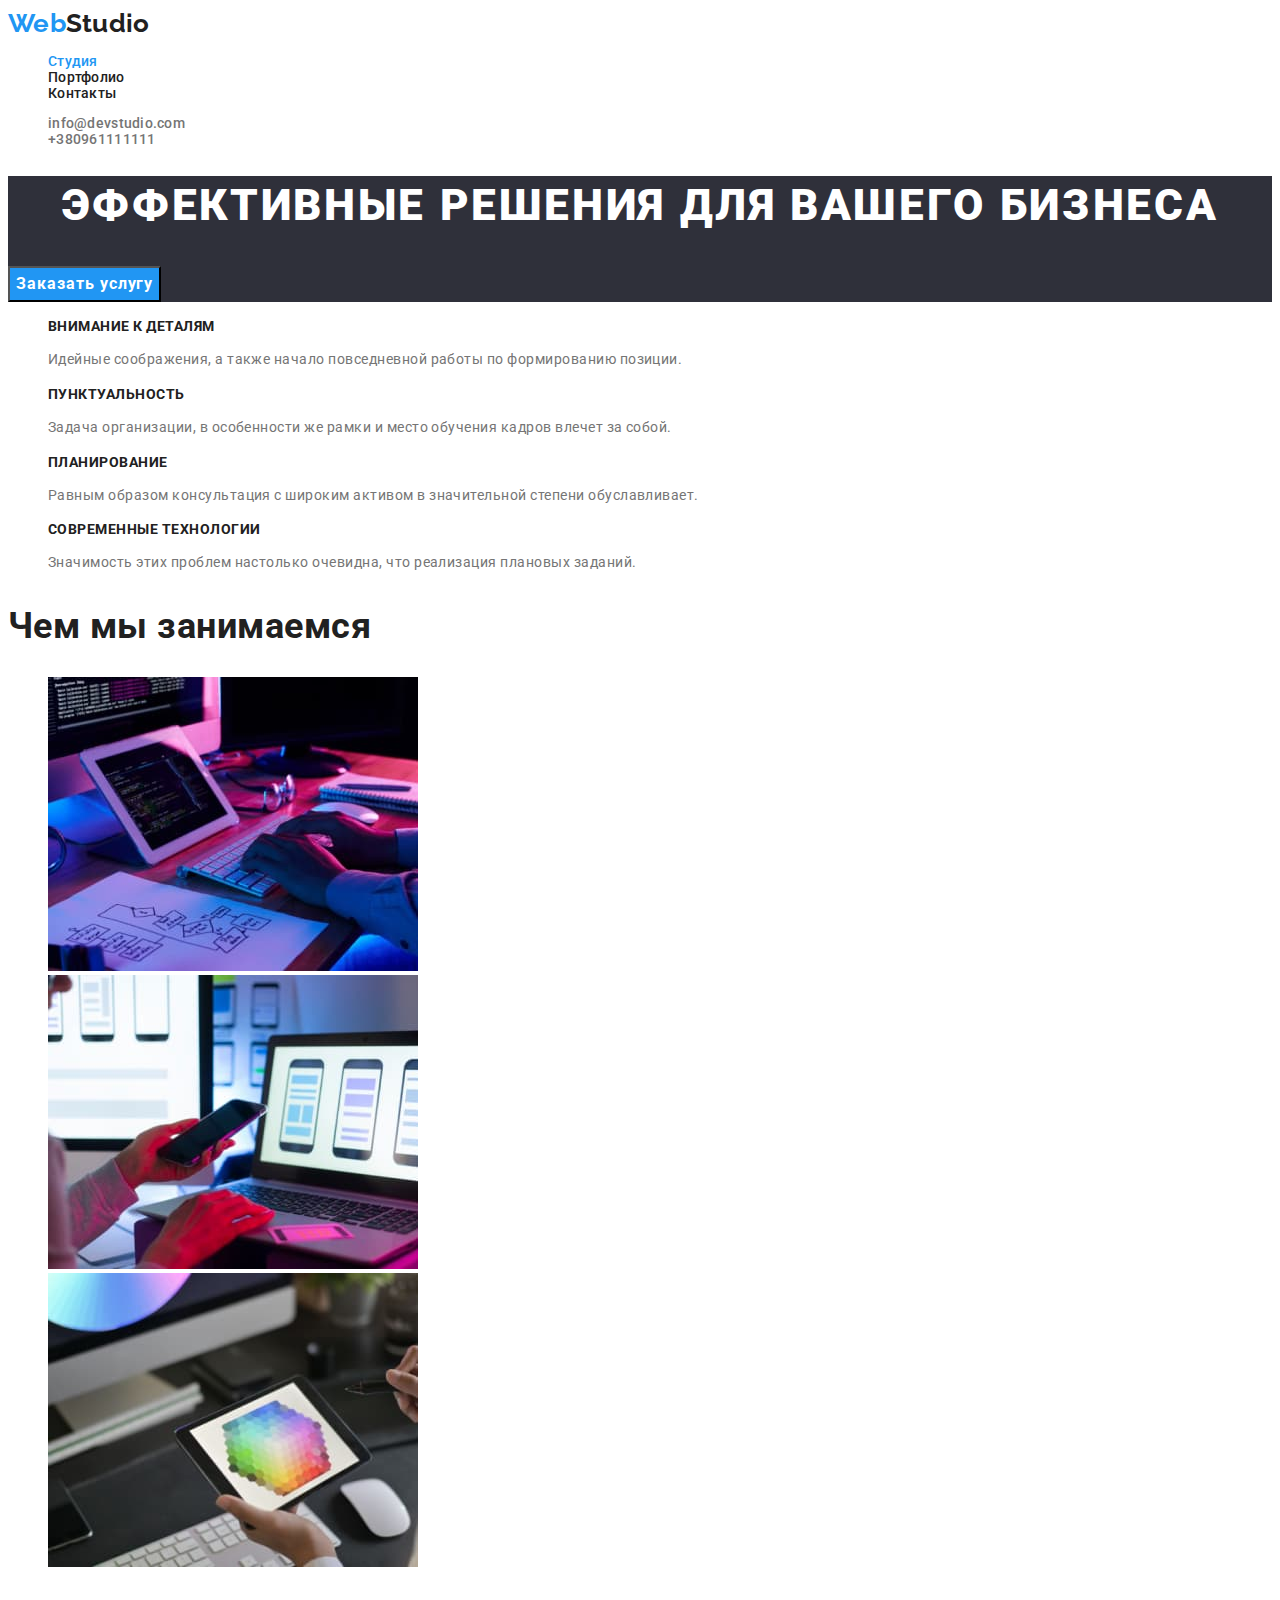
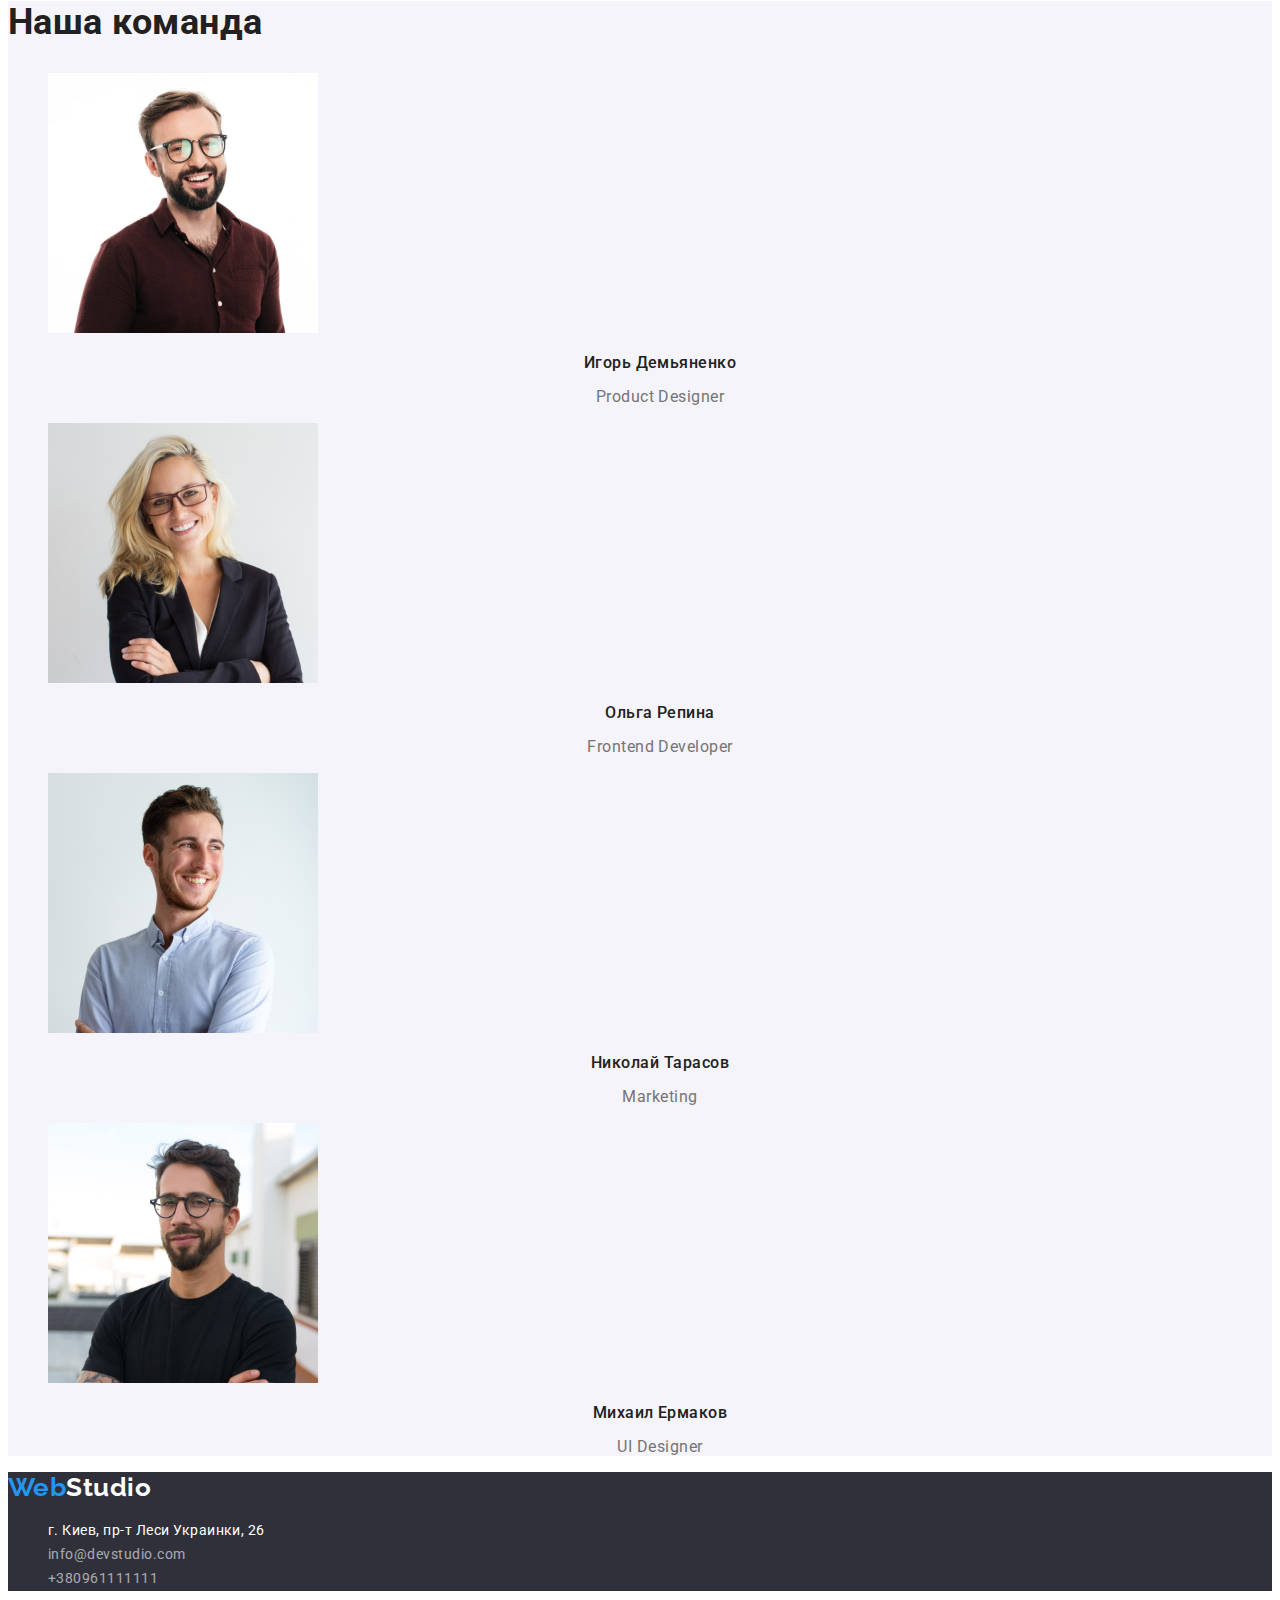
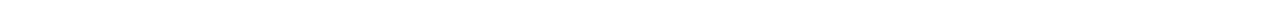
<file: index.html>
<!DOCTYPE html>
<html lang="ru">
<head>
    <meta charset="UTF-8">
    <meta http-equiv="X-UA-Compatible" content="IE=edge">
    <meta name="viewport" content="width=device-width, initial-scale=1.0">
    <title>goit-markup-hw-o1</title>
    <link rel="preconnect" href="https://fonts.googleapis.com">
    <link rel="preconnect" href="https://fonts.gstatic.com" crossorigin>
    <link href="https://fonts.googleapis.com/css2?family=Raleway:wght@700&family=Roboto:wght@400;500;700;900&display=swap"
        rel="stylesheet">
    <link rel="stylesheet" href="./css/styles.css"/>
</head>     
<body>
    <header class="header">
            <a class="logo link" href ="/" lang="en">Web<span class="header-logo">Studio</span></a>
        <nav class="header-navigation">
            <ul class="header-list list">
                <li class="header-item">
                    <a class="header-link link current" href="">Студия</a>
                </li>
                <li class="header-item">
                    <a class="header-link link" href="./portfolio.html">Портфолио</a>
                </li>
                <li class="header-item">
                    <a class="header-link link" href="">Контакты</a>
                </li>
            </ul>
        </nav>
            <ul class="header-contacts-list list">
                <li class="header-contacts-item">
                    <a class="header-contacts-link link" href="mailto:info@devstudio.com">info@devstudio.com</a>
                </li>
                <li class="header-contacts-item">
                    <a class="header-contacts-link link" href="tel:+380961111111">+380961111111</a>
                </li>
            </ul>
    </header>
    <main>
        <section class="hero">
            <h1 class="hero-title">Эффективные решения для вашего бизнеса</h1>
            <button class="hero-title-btn btn" type="button">Заказать услугу</button>
        </section>
        <section class="about">
            <h2 hidden>Почему мы</h2>
            <ul class="about-list list">
                 <li class="about-item">
                    <h3 class="about-item-title">Внимание к деталям</h3>
                    <p class="about-item-text">Идейные соображения, а также начало повседневной работы по формированию позиции.</p>
                </li>
                <li class="about-item">
                    <h3 class="about-item-title">Пунктуальность</h3>
                    <p class="about-item-text">Задача организации, в особенности же рамки и место обучения кадров влечет за собой.</p>
                </li>
                <li class="about-item">
                    <h3 class="about-item-title">Планирование</h3>
                    <p class="about-item-text">Равным образом консультация с широким активом в значительной степени обуславливает.</p>
                </li>
                <li class="about-item">
                    <h3 class="about-item-title">Современные технологии</h3>
                    <p class="about-item-text">Значимость этих проблем настолько очевидна, что реализация плановых заданий.</p>
                </li>
            </ul>
        </section>
        <section class="services">
            <h2 class="services-title">Чем мы занимаемся</h2>
            <ul class="services-title-list list">
                <li>
                    <img src="./images/a/photo-a.jpg" alt="человек печатает на клавиатуре" width="370" height="294">
                </li>
                <li>
                    <img src="./images/a/photo-b.jpg" alt="человек работает с телефоном" width="370" height="294">
                </li>
                <li>
                    <img src="./images/a/photo-c.jpg" alt="человек работает с планшетом" width="370" height="294">
                </li>
            </ul>
        </section>   
        <section class="team">
            <h2 class="team-title">Наша команда</h2>
            <ul class="team-list list">
                <li class="team-item">
                    <img src="./images/b/Person-a.jpg" alt="сотрудник компании" width="270" height="260">
                    <h3 class="team-item-title">Игорь Демьяненко</h3>
                    <p class="team-item-text" lang="en">Product Designer</p>
                </li>
                <li class="team-item">
                    <img src="./images/b/person-b.jpg" alt="сотрудник компании" width="270" height="260">
                    <h3 class="team-item-title">Ольга Репина</h3>
                    <p class="team-item-text" lang="en">Frontend Developer</p>
                </li>
                <li class="team-item">
                    <img src="./images/b/person-c.jpg" alt="сотрудник компании" width="270" height="260">
                    <h3 class="team-item-title">Николай Тарасов</h3>
                    <p class="team-item-text" lang="en">Marketing</p>
                </li>
                <li class="team-item">
                    <img src="./images/b/person-d.jpg" alt="сотрудник компании" width="270" height="260">
                    <h3 class="team-item-title">Михаил Ермаков</h3>
                    <p class="team-item-text" lang="en">UI Designer</p>
                </li>
            </ul>
        </section>
    </main>
    <footer class="footer">
        <a class="logo link" href="/" lang="en">Web<span class="footer-logo">Studio</span></a>
        <address class="contacts-address">
            <ul class="contact-list list">
                <li class="contacts-item">
                    <a class="contacts-link link" href="">г. Киев, пр-т Леси Украинки, 26</a>
                </li>
                <li class="contacts-item">
                    <a class="contacts-link link contacts-color" href="mailto:info@devstudio.com">info@devstudio.com</a>
                </li>
                <li class="contacts-item">
                    <a class="contacts-link link contacts-color" href="tel:+380961111111">+380961111111</a>
                </li> 
            </ul>
        </address>
    </footer>
</body>
</html>
</file>
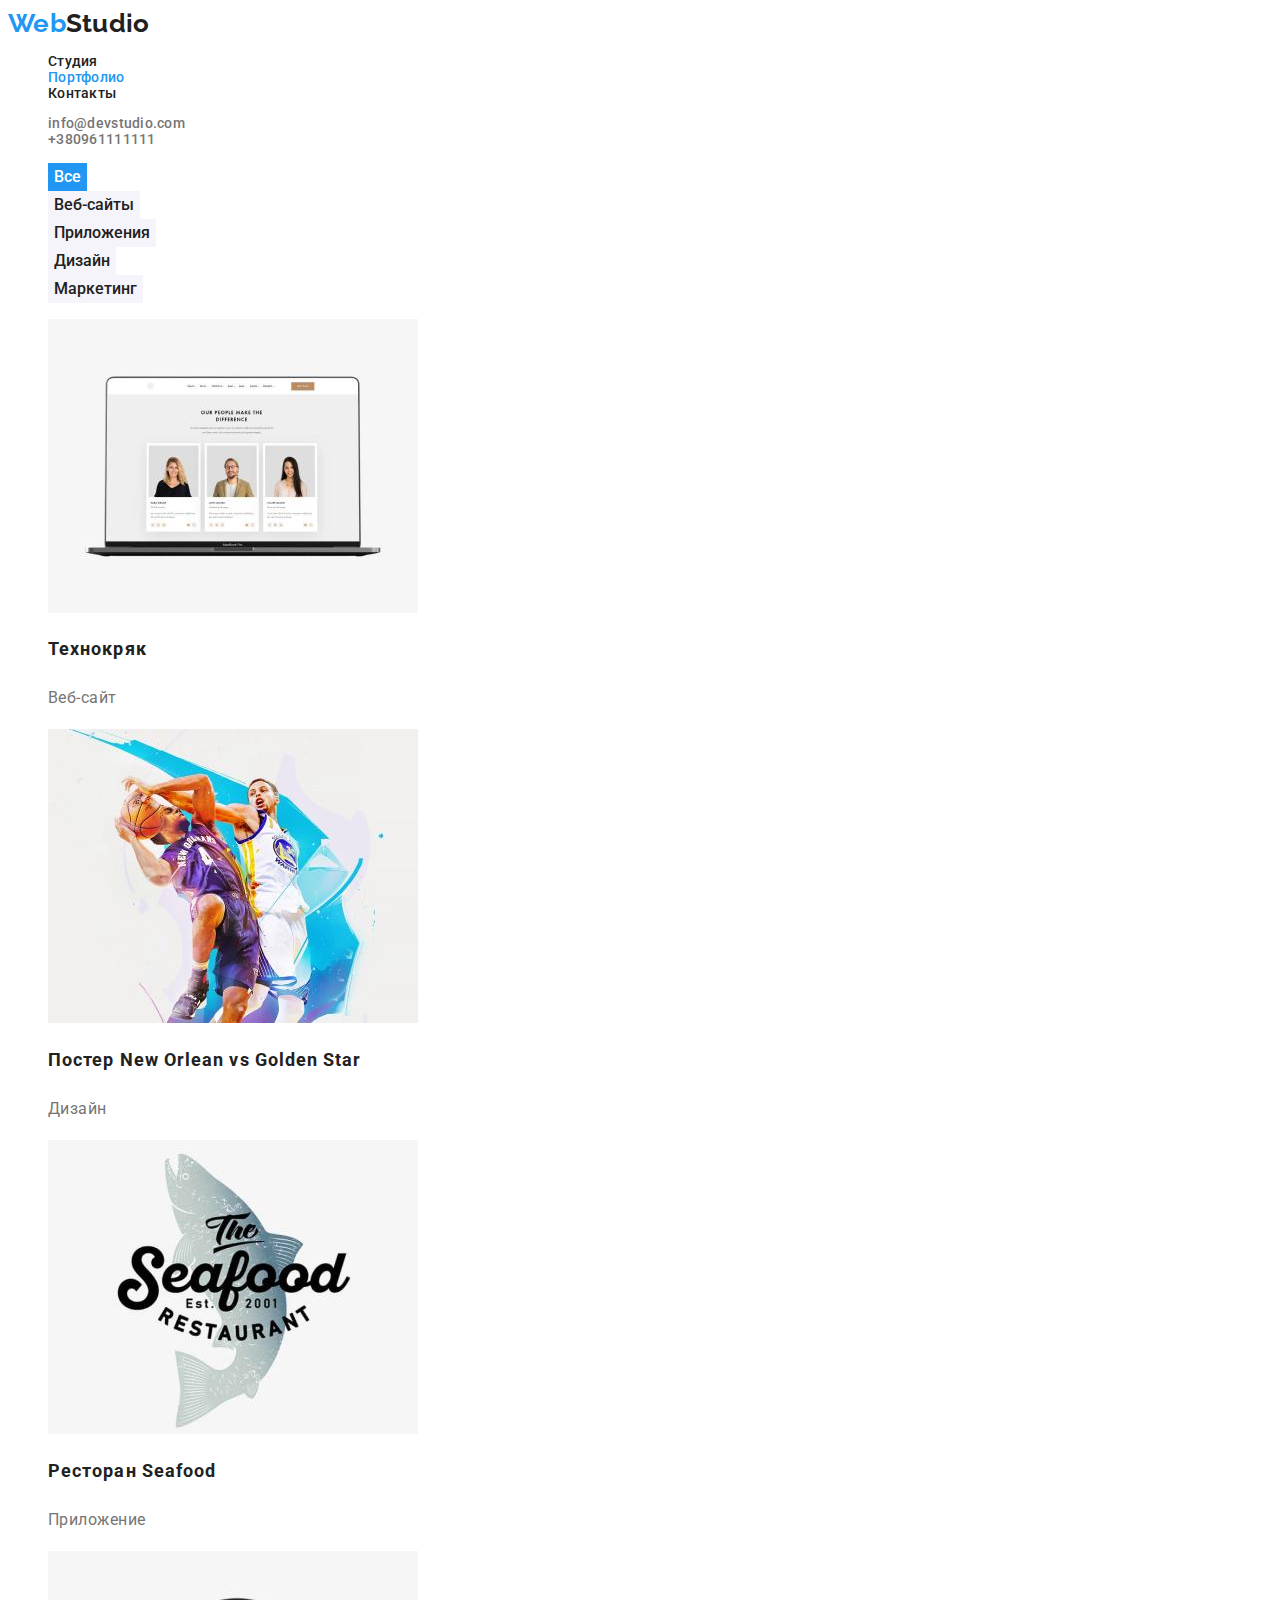
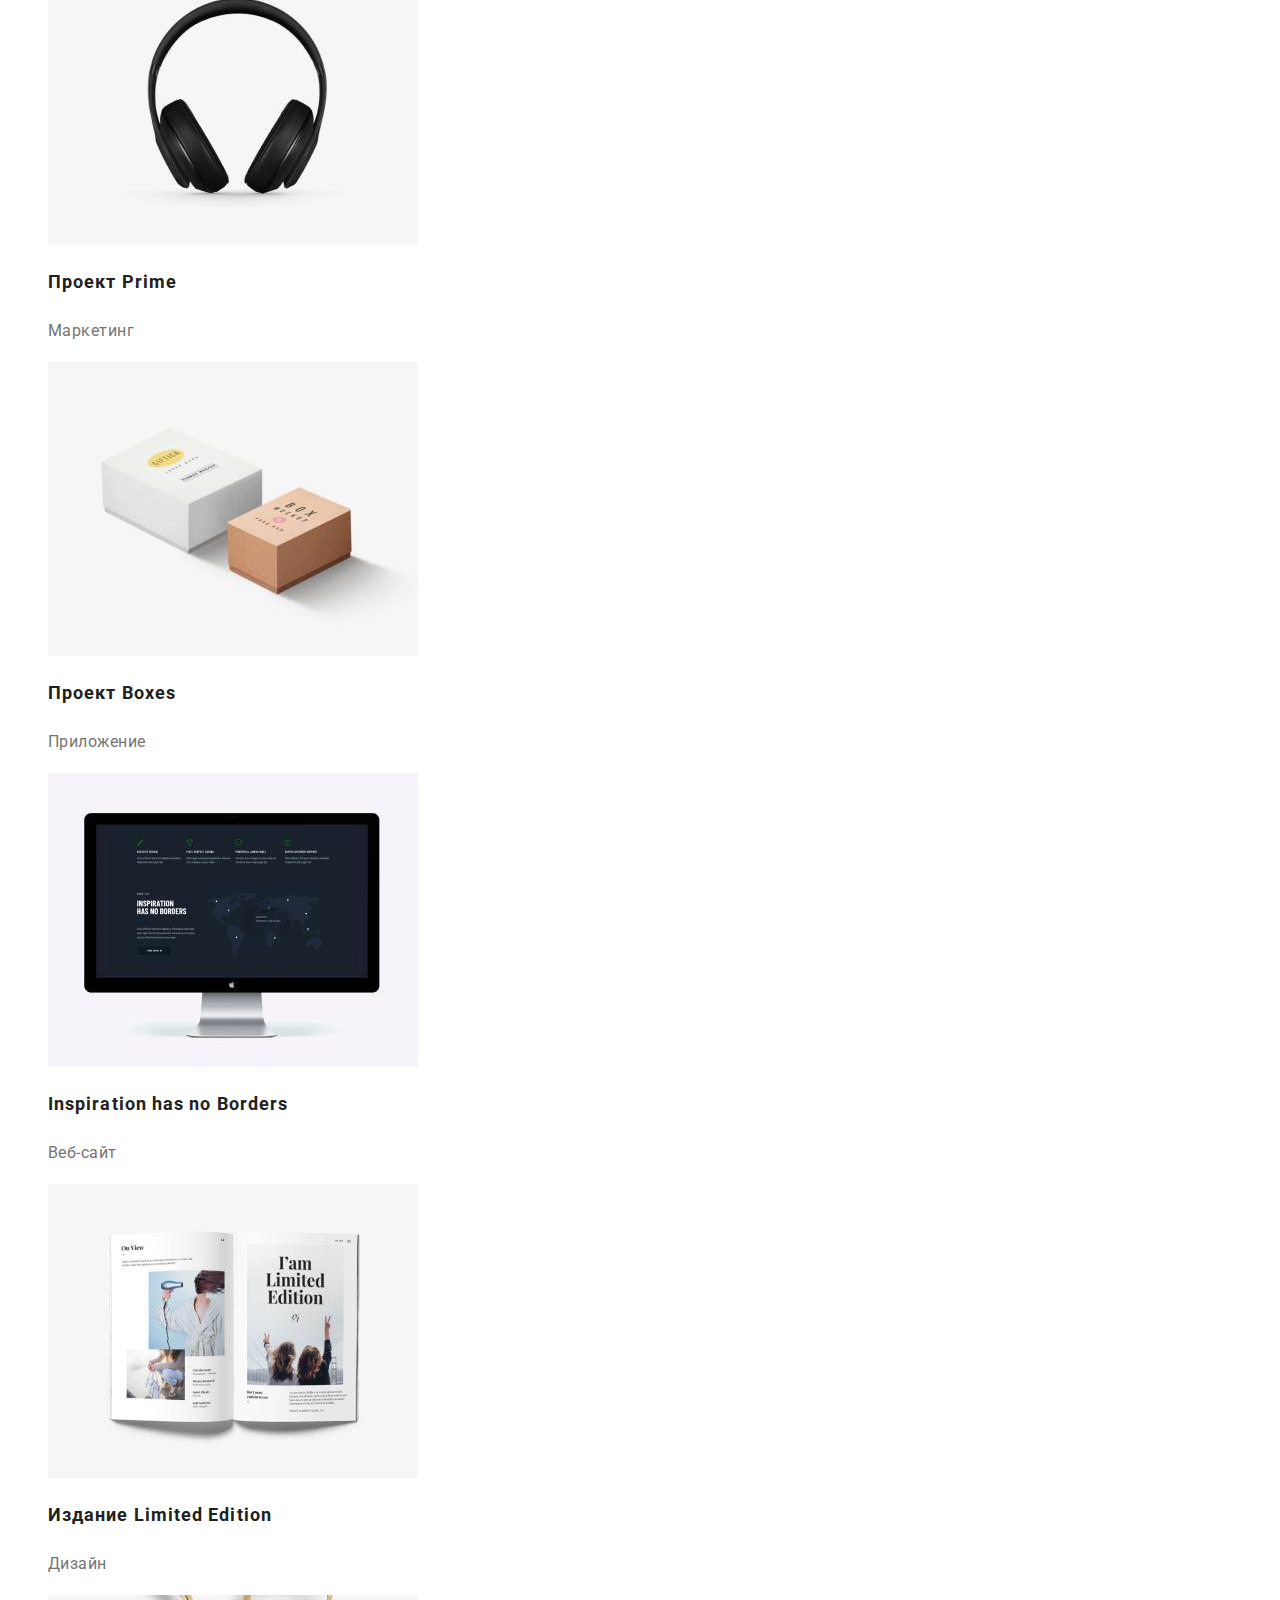
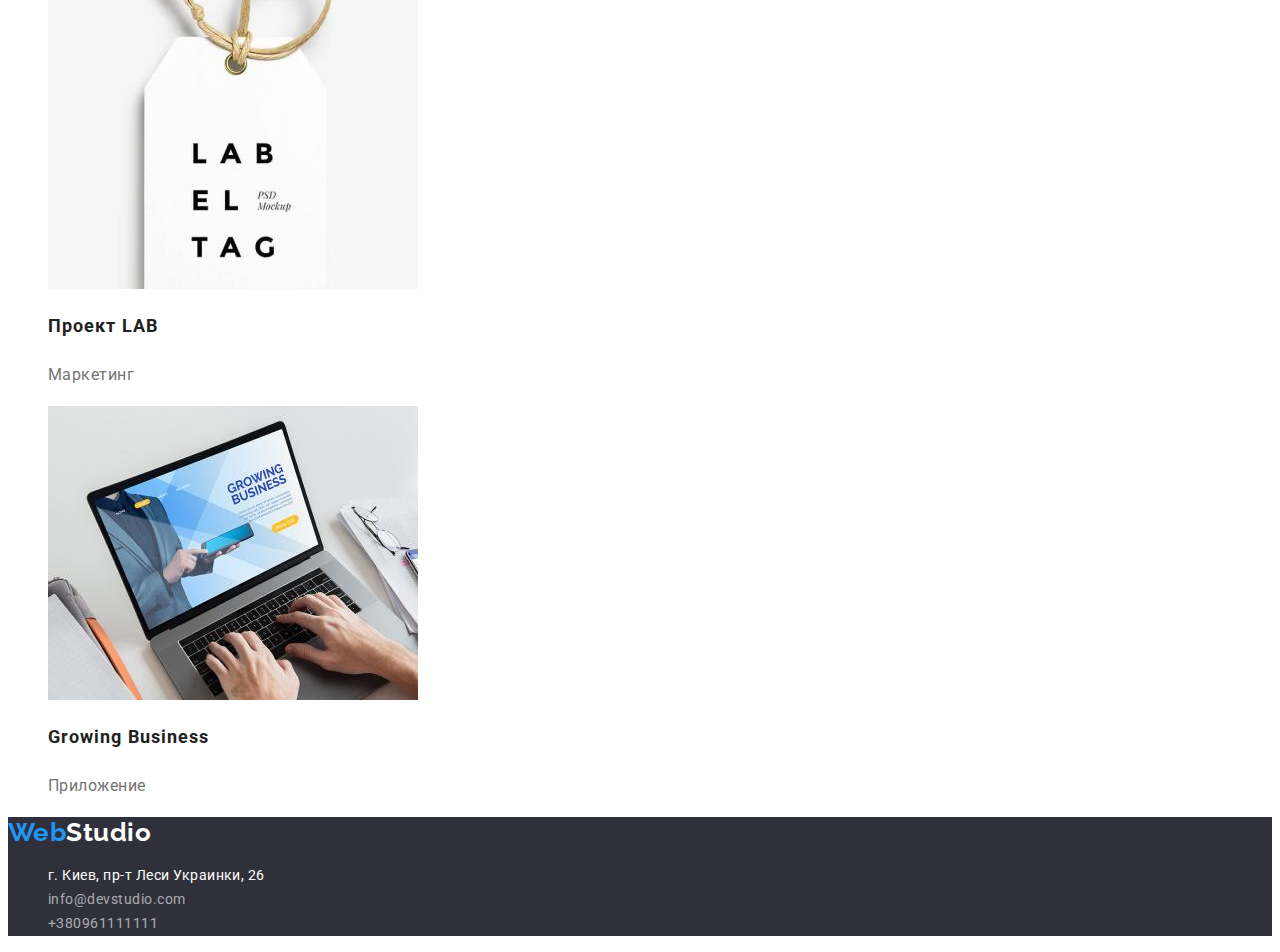
<file: portfolio.html>
<!DOCTYPE html>
<html lang="ru">
<head>
    <meta charset="UTF-8">
    <meta http-equiv="X-UA-Compatible" content="IE=edge">
    <meta name="viewport" content="width=device-width, initial-scale=1.0">
    <title>goit-markup-hw-02</title>
    <link rel="preconnect" href="https://fonts.googleapis.com">
    <link rel="preconnect" href="https://fonts.gstatic.com" crossorigin>
    <link href="https://fonts.googleapis.com/css2?family=Raleway:wght@700&family=Roboto:wght@400;500;700;900&display=swap"
        rel="stylesheet">
    <link rel="stylesheet" href="./css/styles.css"/>
</head>
<body>
    <header class="header">
        <div>
            <a class="logo link" href="/" lang="en">Web<span class="header-logo">Studio</span></a>
        <nav class="header-navigation">
            <ul class="header-list list">
                <li class="header-item">
                    <a class="header-link link" href="./index.html">Студия</a>
                </li>
                <li class="header-item">
                    <a class="header-link link current" href="">Портфолио</a>
                </li>
                <li class="header-item">
                    <a class="header-link link" href="">Контакты</a>
                </li>
            </ul>
        </nav>
        <ul class="header-contacts-list list">
            <li class="header-contacts-item">
                <a class="header-contacts-link link" href="mailto:info@devstudio.com">info@devstudio.com</a>
            </li>
            <li class="header-contacts-item">
                <a class="header-contacts-link link" href="tel:+380961111111">+380961111111</a>
            </li>
        </ul>
        </div>
    </header>
    <main>
        <section class="portfolio-hero"> 
            <div>
            <h1 hidden>Портфолио</h1>
            <ul class="portfolio list">
                <li class="portfolio-item">
                   <button class="portfolio-btn active" type="button">Все</button>
                </li>
                <li class="portfolio-item">
                   <button class="portfolio-btn" type="button">Веб-сайты</button>
                </li>
                <li class="portfolio-item">
                   <button class="portfolio-btn" type="button">Приложения</button>
                </li>
                <li class="portfolio-item">
                   <button class="portfolio-btn" type="button">Дизайн</button>
                </li>  
                <li class="portfolio-item">
                   <button class="portfolio-btn" type="button">Маркетинг</button>
                </li>
            </ul>
            <ul class="cases-list list">
                <li class="cases-item">
                    <img src="./images/portfolio/portfolio-1.jpg" alt="Портфолио" width="370" height="294">
                    <h2 class="cases-item-title">Технокряк</h2>
                    <p class="cases-item-text">Веб-сайт</p>
                </li>
                <li class="cases-item">
                    <img src="./images/portfolio/portfolio-2.jpg" alt="Портфолио" width="370" height="294">
                    <h2 class="cases-item-title">Постер New Orlean vs Golden Star</h2>
                    <p class="cases-item-text">Дизайн</p>
                </li>
                <li class="cases-item">
                    <img src="./images/portfolio/portfolio-3.jpg" alt="Портфолио" width="370" height="294">
                    <h2 class="cases-item-title">Ресторан Seafood</h2>
                    <p class="cases-item-text">Приложение</p>
                </li>
                <li class="cases-item">
                    <img src="./images/portfolio/portfolio-4.jpg" alt="Портфолио" width="370" height="294">
                    <h2 class="cases-item-title">Проект Prime</h2>
                    <p class="cases-item-text">Маркетинг</p>
                </li>
                <li class="cases-item">
                    <img src="./images/portfolio/portfolio-5.jpg" alt="Портфолио" width="370" height="294">
                    <h2 class="cases-item-title">Проект Boxes</h2>
                    <p class="cases-item-text">Приложение</p>
                </li>
                <li class="cases-item">
                    <img src="./images/portfolio/portfolio-6.jpg" alt="Портфолио" width="370" height="294">
                    <h2 class="cases-item-title">Inspiration has no Borders</h2>
                    <p class="cases-item-text">Веб-сайт</p>
                </li>
                <li class="cases-item">
                    <img src="./images/portfolio/portfolio-7.jpg" alt="Портфолио" width="370" height="294">
                    <h2 class="cases-item-title">Издание Limited Edition</h2>
                    <p class="cases-item-text">Дизайн</p>
                </li>
                <li class="cases-item">
                    <img src="./images/portfolio/portfolio-8.jpg" alt="Портфолио" width="370" height="294">
                    <h2 class="cases-item-title">Проект LAB</h2>
                    <p class="cases-item-text">Маркетинг</p>
                </li>
                <li class="cases-item">
                    <img src="./images/portfolio/portfolio-9.jpg" alt="Портфолио" width="370" height="294">
                    <h2 class="cases-item-title">Growing Business</h2>
                    <p class="cases-item-text">Приложение</p>
                </li>
            </ul>
            </div>
        </section>
    </main>
    <footer class="footer">
        <div>
        <a class="logo link" href="/" lang="en">Web<span class="footer-logo">Studio</span></a>
        <address class="contacts-address">
            <ul class="contact-list list">
                <li class="contacts-item">
                    <a class="contacts-link link" href="">г. Киев, пр-т Леси Украинки, 26</a>
                </li>
                <li>
                    <a class="contacts-link link contacts-color" href="mailto:info@devstudio.com">info@devstudio.com</a>
                </li>
                <li>
                    <a class="contacts-link link contacts-color" href="tel:+380961111111">+380961111111</a>
                </li>
            </ul>
        </address>
        </div>
    </footer>
</body>
</html>
</file>
<file: css/styles.css>
:root {
--primery-title-color: #ffffff;
--secondary-title-color: #212121;
--primery-text-color: #757575;
--accent-color: #2196F3;
--header-text-color: #212121;
--header-contacts-color: #757575;
--bg-color: #2F303A;
}

body {
    font-family: "Roboto", sans-serif;
    font-style: normal;
    background-color: var(--primery-title-color);
    letter-spacing: 0.03em;
}

.link {
    text-decoration: none;
}

.list {
    list-style: none;
}

/*------HEADER------ */

.header {
    font-weight: 500;
    font-size: 14px;
    line-height: calc (16 / 14);
    letter-spacing: 0.02em;   
}

.logo {
    font-family: "Raleway", sans-serif;
    font-weight: 700;
    font-size: 26px;
    line-height: calc(31 / 26);
    color: var(--accent-color);
}

.header-logo {
    color: var(--header-text-color);
}

.header-list .link.current {
    color: var(--accent-color);
}

.header-link{
    font-weight: 500;
    font-size: 14px;
    line-height: calc(16 / 14);
    letter-spacing: 0.02em;
    color: var(--header-text-color)
}

.header-link:hover,
.header-link:focus,
.header-contacts-link:hover,
.header-contacts-link:focus {
    color: var(--accent-color)
}

.header-contacts-link {
    font-weight: 500;
    font-size: 14px;
    line-height: calc(16 / 14);
    letter-spacing: 0.02em;
    color: var(--header-contacts-color)
}

.hero {
    background: var(--bg-color);
}

/*------HERO------ */

.hero-title {
    font-weight: 900;
    font-size: 44px;
    line-height: 1.36;
    text-align: center;
    letter-spacing: 0.06em;
    text-transform: uppercase;
    color: var(--primery-title-color)

}

.hero-title-btn {
    font-family: inherit;
    font-weight: 700;
    font-size: 16px;
    line-height: 1.87;
    display: flex;
    align-items: center;
    text-align: center;
    letter-spacing: 0.06em;
    cursor: pointer;
    color: var(--primery-title-color)
    }

.btn {
    background-color: var(--accent-color);
}

.hero-title-btn:hover,
.hero-title-btn:focus {
    background: #0a68b6;
}

/* ----------ABOUT---------  */

.about-item-title{
    font-weight: bold;
    font-size: 14px;
    line-height: calc(16 / 14);
    text-transform: uppercase;
    color: var(--secondary-title-color)
}

.about-item-text{
    font-weight: normal;
    font-size: 14px;
    line-height: 1.71;
    color: var(--primery-text-color)
}

.services-title{
    font-weight: 700;
    font-size: 36px;
    line-height: calc(42 / 36);
    color: var(--secondary-title-color)
}

/* ----------TEAM---------  */

.team{
    background: #F5F4FA;
}
.team-title{
    font-weight: 700;
    font-size: 36px;
    line-height: calc(42 / 36);
    color: var(--secondary-title-color)
}

.team-item-title{
    font-weight: 500;
    font-size: 16px;
    line-height: calc(19 / 16);
    text-align: center;
    color: var(--secondary-title-color)
}

.team-item-text{
    font-weight: normal;
    font-size: 16px;
    line-height: 1.18;
    text-align: center;
    color: var(--primery-text-color)
}

/* ----------FOOTER---------  */

.footer{
    background: var(--bg-color);
}

.footer-logo{
    color: var(--primery-title-color);
}

.contacts-address{
    font-style: inherit;
}

.contacts-link{
    font-size: 14px;
    line-height: 1.71;
    color: var(--primery-title-color);
}

.contacts-color{
    color: rgba(255, 255, 255, 0.6);
}

.contacts-link:hover,
.contacts-link:focus{
    color: var(--accent-color);
}

/* ----------PORTFOLIO---------  */

.portfolio-btn{
    font-family: inherit;
    font-weight: 500;
    font-size: 16px;
    line-height: 1.62;
    text-align: center;
    color: var(--secondary-title-color);
    background: #F5F4FA;
    border: none;
    cursor: pointer;
}

.portfolio-btn:hover,
.portfolio-btn:focus,
.active{
    background:var(--accent-color);
    color: var(--primery-title-color);
}
/* ----------CASES---------  */

.cases-item-title{
    font-weight: 700;
    font-size: 18px;
    line-height: calc(36 / 18);
    letter-spacing: 0.06em;
    color: var(--secondary-title-color);
}

.cases-item-text{
    font-size: 16px;
    line-height: calc(30 / 16);
    color: var(--primery-text-color);
}
</file>
